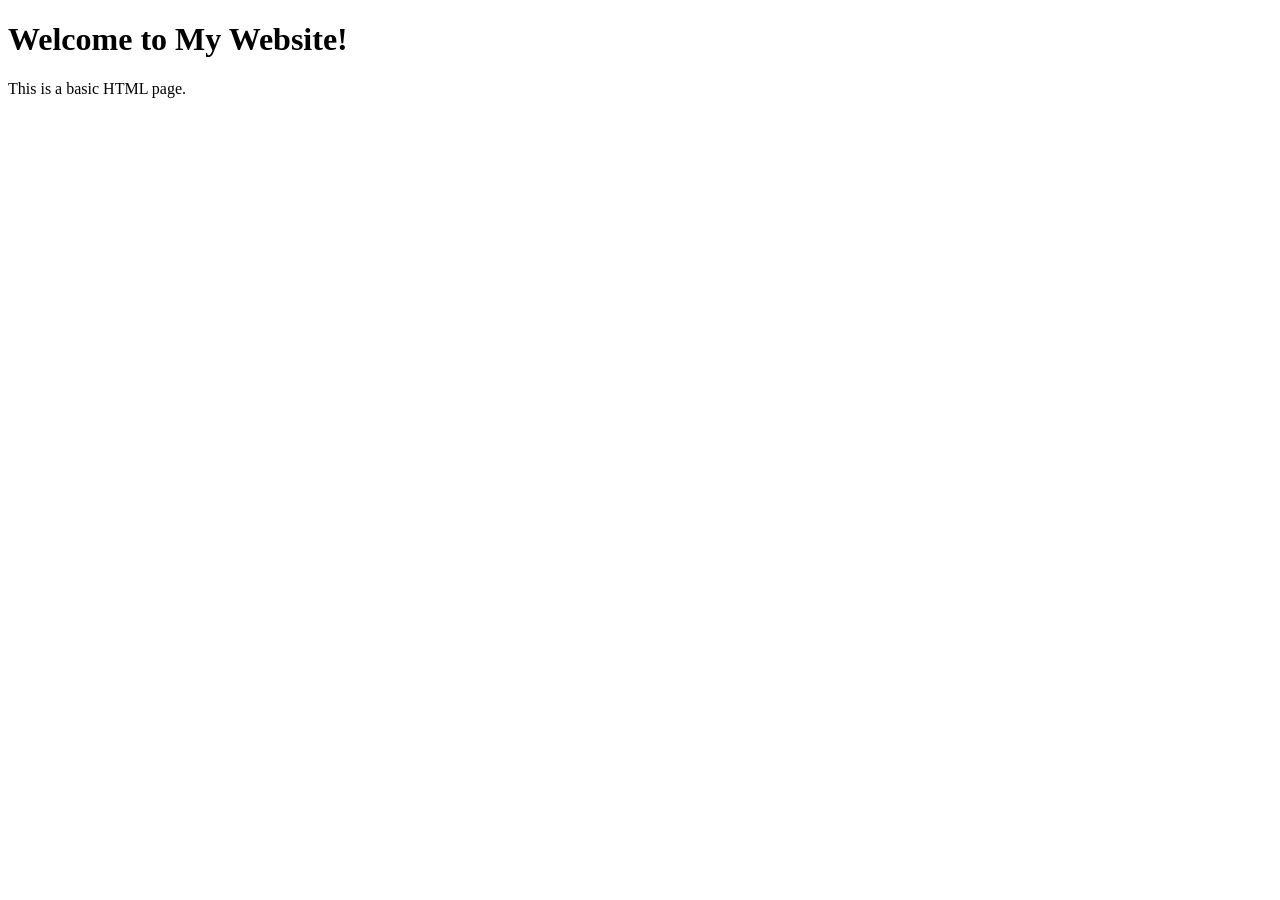
<file: Index.html>
<!DOCTYPE html>
<html lang="en">
<head>
    <meta charset="UTF-8">
    <meta name="viewport" content="width=device-width, initial-scale=1.0">
    <title>My Website</title>
    <meta name="monetag" content="5cd789660451ddecc25d6f0317bf7c3c">
</head>
<body>
    <h1>Welcome to My Website!</h1>
    <p>This is a basic HTML page.</p>
    
    <!-- Monetag JavaScript SDK -->
    <script src='//libtl.com/sdk.js' data-zone='9632653' data-sdk='show_9632653'></script>
    <script>
    // Initialize monetag after page load
    document.addEventListener('DOMContentLoaded', function() {
        setTimeout(function() {
            if (typeof window.show_9632653 === 'function') {
                try {
                    window.show_9632653();
                } catch (e) {
                    console.warn('Monetag initialization error:', e);
                }
            }
        }, 1000);
    });
    </script>
</body>
</html>
</file>
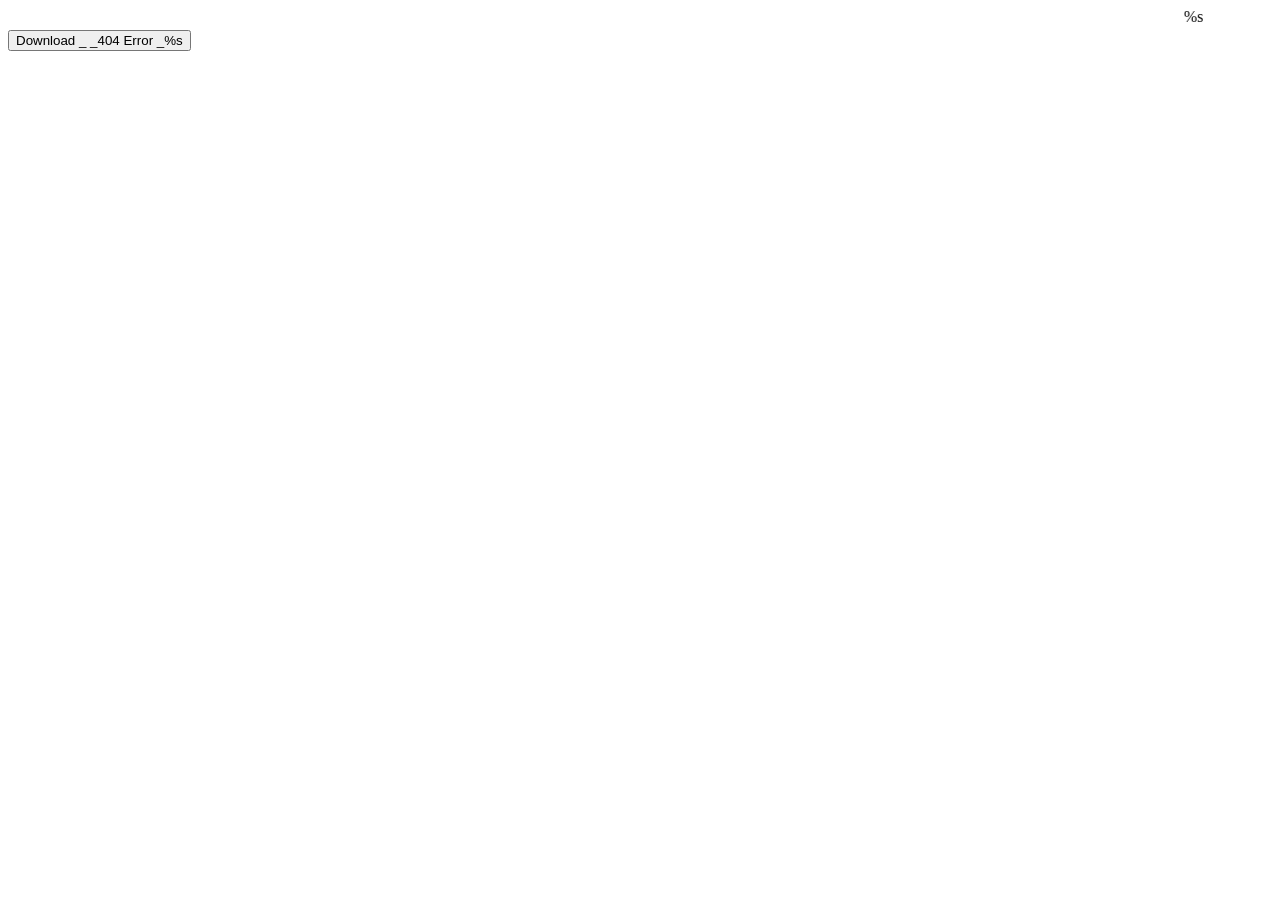
<file: web/template/dl.html>
<!DOCTYPE html>
<html lang="en">

<head>
    <meta charset="UTF-8">
    <meta property="og:image" content="https://i.ibb.co/M8S0Zzj/live-streaming.png" itemprop="thumbnailUrl">
    <meta http-equiv="X-UA-Compatible" content="IE=edge">
    <meta name="viewport" content="width=device-width, initial-scale=1.0">
    <title>%s</title>
    <link rel="stylesheet" type='text/css' href="https://adarsh-goel.github.io/resources/style.css">
    <link rel="stylesheet" href="https://fonts.googleapis.com/css?family=Raleway">
    <link rel="stylesheet" href="https://fonts.googleapis.com/css?family=Delius">


</head>

<body class='cyber'>
    <header>
        <div class="toogle"></div>
        <div id="file-name" class="cyber">
            <marquee direction="left"> %s</marquee>
        </div>
    </header>

    <div class="container">
        <a href=%s>
            <button class="cybr-btn">
                Download
                <span aria-hidden>_</span>
                <span aria-hidden class="cybr-btn__glitch">_404 Error</span>
                <span aria-hidden class="cybr-btn__tag">_%s</span>
            </button>
        </a>
    </div>

    <script src="https://cdn.plyr.io/3.6.12/plyr.js"></script>
    <script>
        const controls = [
            'play-large',
            'rewind',
            'play',
            'fast-forward',
            'progress',
            'current-time',
            'duration',
            'mute',
            'volume',
            'captions',
            'settings',
            'pip',
            'airplay',
            'download',
            'fullscreen'
        ];
        document.addEventListener('DOMContentLoaded', () => {
            const player = Plyr.setup('.player', { controls });
        });

        const body = document.querySelector('body');
        const title = document.querySelector('#file-name');
        const footer = document.querySelector('footer');
        const toogle = document.querySelector('.toogle');
        toogle.onclick = () => {
            body.classList.toggle('dark')
            footer.classList.toggle('dark')
            title.classList.toggle('dark')
        }
    </script>
</body>

    </html>
</file>
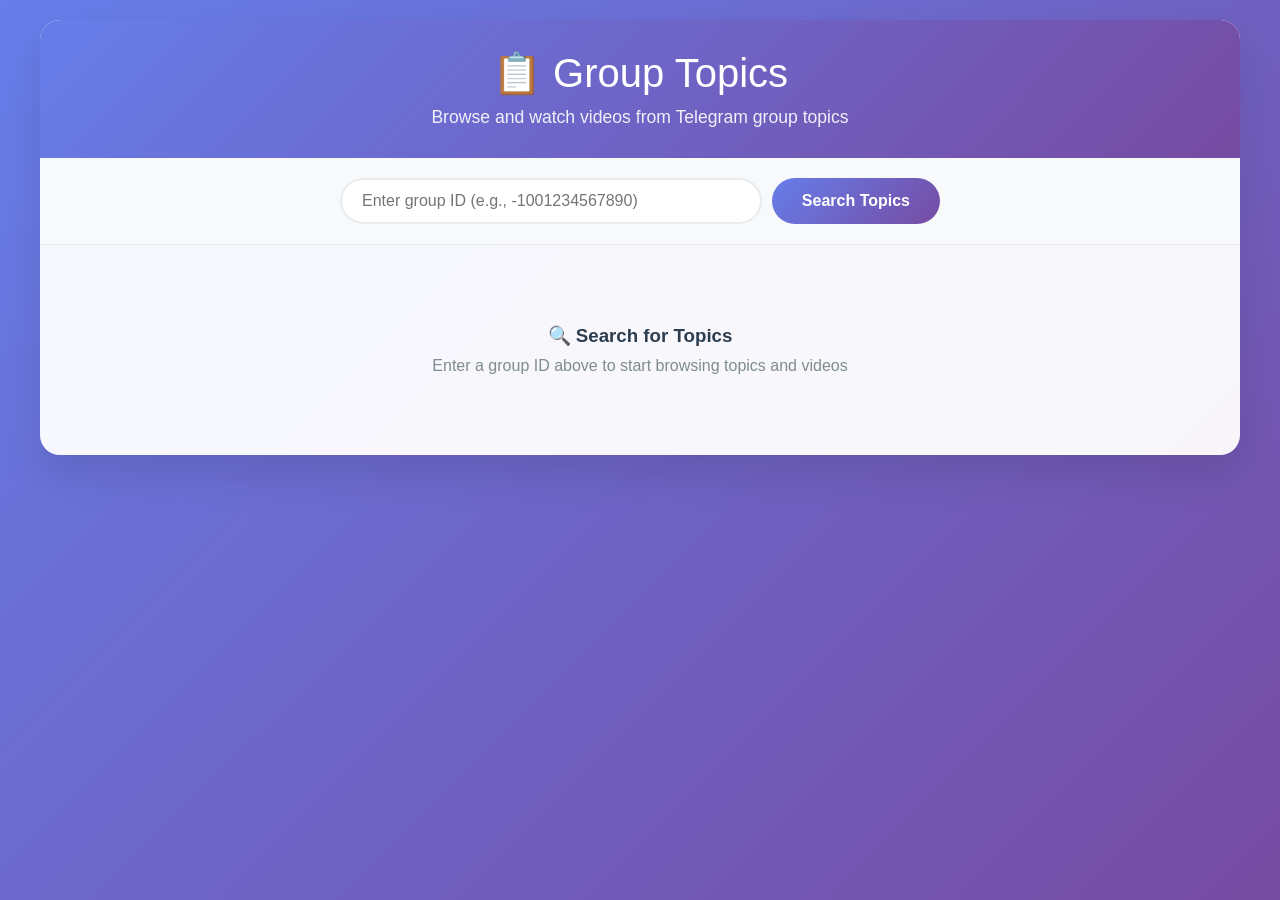
<file: web/template/topics.html>
<!DOCTYPE html>
<html lang="en">
<head>
    <meta charset="UTF-8">
    <meta name="viewport" content="width=device-width, initial-scale=1.0">
    <title>Group Topics Viewer</title>
    <style>
        * {
            margin: 0;
            padding: 0;
            box-sizing: border-box;
        }

        body {
            font-family: 'Segoe UI', Tahoma, Geneva, Verdana, sans-serif;
            background: linear-gradient(135deg, #667eea 0%, #764ba2 100%);
            min-height: 100vh;
            padding: 20px;
        }

        .container {
            max-width: 1200px;
            margin: 0 auto;
            background: rgba(255, 255, 255, 0.95);
            border-radius: 20px;
            box-shadow: 0 20px 40px rgba(0, 0, 0, 0.1);
            overflow: hidden;
        }

        .header {
            background: linear-gradient(135deg, #667eea 0%, #764ba2 100%);
            color: white;
            padding: 30px;
            text-align: center;
        }

        .header h1 {
            font-size: 2.5em;
            margin-bottom: 10px;
            font-weight: 300;
        }

        .header p {
            font-size: 1.1em;
            opacity: 0.9;
        }

        .controls {
            padding: 20px;
            background: #f8f9fa;
            border-bottom: 1px solid #e9ecef;
        }

        .search-box {
            display: flex;
            gap: 10px;
            max-width: 600px;
            margin: 0 auto;
        }

        .search-box input {
            flex: 1;
            padding: 12px 20px;
            border: 2px solid #e9ecef;
            border-radius: 25px;
            font-size: 16px;
            outline: none;
            transition: border-color 0.3s;
        }

        .search-box input:focus {
            border-color: #667eea;
        }

        .search-box button {
            padding: 12px 30px;
            background: linear-gradient(135deg, #667eea 0%, #764ba2 100%);
            color: white;
            border: none;
            border-radius: 25px;
            cursor: pointer;
            font-size: 16px;
            font-weight: 600;
            transition: transform 0.2s;
        }

        .search-box button:hover {
            transform: translateY(-2px);
        }

        .content {
            padding: 30px;
        }

        .topics-grid {
            display: grid;
            grid-template-columns: repeat(auto-fill, minmax(350px, 1fr));
            gap: 25px;
        }

        .topic-card {
            background: white;
            border-radius: 15px;
            box-shadow: 0 10px 30px rgba(0, 0, 0, 0.1);
            overflow: hidden;
            transition: transform 0.3s, box-shadow 0.3s;
        }

        .topic-card:hover {
            transform: translateY(-5px);
            box-shadow: 0 20px 40px rgba(0, 0, 0, 0.15);
        }

        .topic-thumbnail {
            width: 100%;
            height: 200px;
            background: linear-gradient(135deg, #667eea 0%, #764ba2 100%);
            display: flex;
            align-items: center;
            justify-content: center;
            color: white;
            font-size: 3em;
            position: relative;
            overflow: hidden;
        }

        .topic-thumbnail img {
            width: 100%;
            height: 100%;
            object-fit: cover;
        }

        .topic-thumbnail .placeholder {
            position: absolute;
            top: 50%;
            left: 50%;
            transform: translate(-50%, -50%);
            opacity: 0.3;
        }

        .topic-info {
            padding: 20px;
        }

        .topic-title {
            font-size: 1.3em;
            font-weight: 600;
            color: #2c3e50;
            margin-bottom: 10px;
            line-height: 1.3;
        }

        .topic-description {
            color: #7f8c8d;
            margin-bottom: 15px;
            line-height: 1.5;
        }

        .topic-meta {
            display: flex;
            justify-content: space-between;
            align-items: center;
            margin-bottom: 15px;
            font-size: 0.9em;
            color: #95a5a6;
        }

        .video-count {
            background: #667eea;
            color: white;
            padding: 5px 12px;
            border-radius: 15px;
            font-size: 0.8em;
            font-weight: 600;
        }

        .topic-actions {
            display: flex;
            gap: 10px;
        }

        .btn {
            padding: 8px 16px;
            border: none;
            border-radius: 8px;
            cursor: pointer;
            font-size: 0.9em;
            font-weight: 600;
            text-decoration: none;
            display: inline-block;
            text-align: center;
            transition: all 0.3s;
        }

        .btn-primary {
            background: linear-gradient(135deg, #667eea 0%, #764ba2 100%);
            color: white;
        }

        .btn-secondary {
            background: #ecf0f1;
            color: #2c3e50;
        }

        .btn:hover {
            transform: translateY(-2px);
            box-shadow: 0 5px 15px rgba(0, 0, 0, 0.2);
        }

        .loading {
            text-align: center;
            padding: 50px;
            color: #7f8c8d;
        }

        .loading::after {
            content: '';
            display: inline-block;
            width: 20px;
            height: 20px;
            border: 3px solid #667eea;
            border-radius: 50%;
            border-top-color: transparent;
            animation: spin 1s ease-in-out infinite;
            margin-left: 10px;
        }

        @keyframes spin {
            to { transform: rotate(360deg); }
        }

        .error {
            text-align: center;
            padding: 50px;
            color: #e74c3c;
        }

        .empty-state {
            text-align: center;
            padding: 50px;
            color: #7f8c8d;
        }

        .empty-state h3 {
            margin-bottom: 10px;
            color: #2c3e50;
        }

        @media (max-width: 768px) {
            .topics-grid {
                grid-template-columns: 1fr;
            }
            
            .search-box {
                flex-direction: column;
            }
            
            .header h1 {
                font-size: 2em;
            }
        }
    </style>
</head>
<body>
    <div class="container">
        <div class="header">
            <h1>📋 Group Topics</h1>
            <p>Browse and watch videos from Telegram group topics</p>
        </div>

        <div class="controls">
            <div class="search-box">
                <input type="text" id="groupSearch" placeholder="Enter group ID (e.g., -1001234567890)">
                <button onclick="searchTopics()">Search Topics</button>
            </div>
        </div>

        <div class="content">
            <div id="topicsContainer">
                <div class="empty-state">
                    <h3>🔍 Search for Topics</h3>
                    <p>Enter a group ID above to start browsing topics and videos</p>
                </div>
            </div>
        </div>
    </div>

    <script>
        let currentGroupId = null;

        async function searchTopics() {
            const groupId = document.getElementById('groupSearch').value.trim();
            if (!groupId) {
                alert('Please enter a group ID');
                return;
            }

            currentGroupId = groupId;
            await loadTopics(groupId);
        }

        async function loadTopics(groupId) {
            const container = document.getElementById('topicsContainer');
            container.innerHTML = '<div class="loading">Loading topics...</div>';

            try {
                const response = await fetch(`/api/topics/group/${groupId}`);
                const data = await response.json();

                if (data.success) {
                    displayTopics(data.topics);
                } else {
                    container.innerHTML = `<div class="error">Error: ${data.error}</div>`;
                }
            } catch (error) {
                container.innerHTML = '<div class="error">Failed to load topics. Please check the group ID and try again.</div>';
            }
        }

        function displayTopics(topics) {
            const container = document.getElementById('topicsContainer');

            if (topics.length === 0) {
                container.innerHTML = `
                    <div class="empty-state">
                        <h3>📭 No Topics Found</h3>
                        <p>No topics were found in this group. Make sure the group has topics enabled.</p>
                    </div>
                `;
                return;
            }

            const topicsHTML = topics.map(topic => `
                <div class="topic-card">
                    <div class="topic-thumbnail">
                        ${topic.thumbnail ? 
                            `<img src="/api/topics/${topic.topic_id}/thumbnail?group_id=${topic.group_id}" alt="${topic.topic_name}">` :
                            `<div class="placeholder">📹</div>`
                        }
                    </div>
                    <div class="topic-info">
                        <div class="topic-title">${topic.topic_name}</div>
                        <div class="topic-description">${topic.title || 'No description available'}</div>
                        <div class="topic-meta">
                            <span>📅 ${formatDate(topic.processed_at)}</span>
                            <span class="video-count">🎬 ${topic.video_count} videos</span>
                        </div>
                        <div class="topic-actions">
                            <a href="/api/topics/${topic.topic_id}?group_id=${topic.group_id}" class="btn btn-primary" target="_blank">View Details</a>
                            <button class="btn btn-secondary" onclick="viewVideos(${topic.topic_id}, ${topic.group_id})">Watch Videos</button>
                        </div>
                    </div>
                </div>
            `).join('');

            container.innerHTML = `
                <div class="topics-grid">
                    ${topicsHTML}
                </div>
            `;
        }

        async function viewVideos(topicId, groupId) {
            try {
                const response = await fetch(`/api/topics/${topicId}?group_id=${groupId}`);
                const data = await response.json();

                if (data.success && data.topic.videos.length > 0) {
                    // Create a simple video player page
                    const videoUrls = data.topic.videos.map(video => 
                        `${window.location.origin}${video.stream_url}`
                    ).join('\n');
                    
                    alert(`Video URLs for ${data.topic.topic_name}:\n\n${videoUrls}\n\nCopy these URLs to watch the videos.`);
                } else {
                    alert('No videos found in this topic.');
                }
            } catch (error) {
                alert('Error loading videos: ' + error.message);
            }
        }

        function formatDate(dateString) {
            if (!dateString) return 'Unknown';
            const date = new Date(dateString);
            return date.toLocaleDateString() + ' ' + date.toLocaleTimeString();
        }

        // Allow Enter key to search
        document.getElementById('groupSearch').addEventListener('keypress', function(e) {
            if (e.key === 'Enter') {
                searchTopics();
            }
        });

        // Load topics from URL parameter if present
        const urlParams = new URLSearchParams(window.location.search);
        const groupId = urlParams.get('group_id');
        if (groupId) {
            document.getElementById('groupSearch').value = groupId;
            searchTopics();
        }
    </script>
</body>
</html>
</file>
